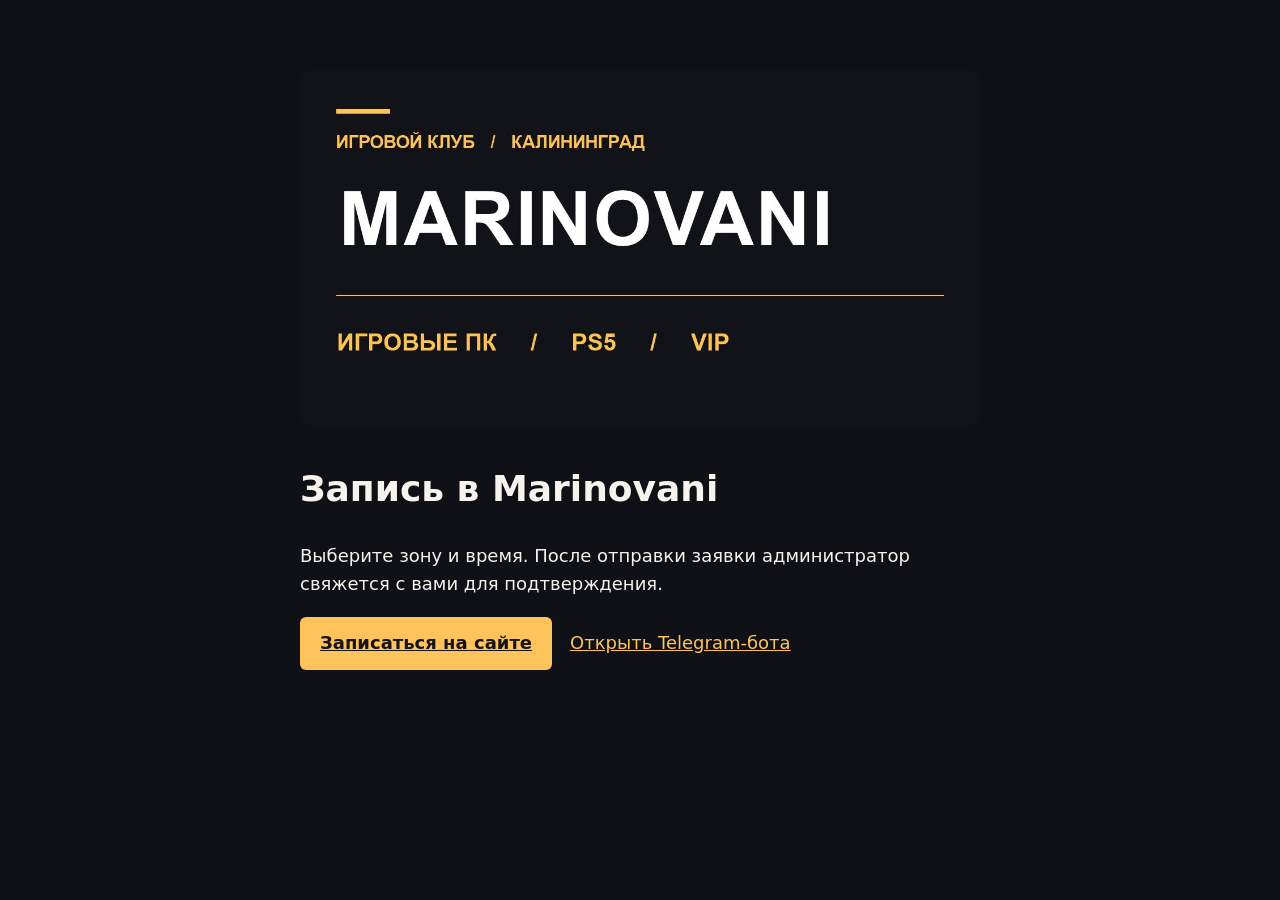
<file: docs/index.html>
<!doctype html>
<html lang="ru"><head>
<meta charset="utf-8"><meta name="viewport" content="width=device-width,initial-scale=1">
<title>Marinovani — игровой клуб в Калининграде</title>
<meta name="description" content="Marinovani — компьютерный клуб в Калининграде с игровыми ПК и залами PS5. Оставьте заявку на сайте или в Telegram. Администратор подтвердит время.">
<link rel="canonical" href="http://89.127.206.24:8101/">
<meta property="og:type" content="website"><meta property="og:url" content="https://nnemiha.github.io/PC-CLUB-site/">
<meta property="og:title" content="Marinovani — компьютерный клуб в Калининграде">
<meta property="og:description" content="ПК, PS5 и VIP-зоны. Выберите время и оставьте заявку.">
<meta property="og:image" content="https://nnemiha.github.io/PC-CLUB-site/marinovani-preview.jpg">
<meta property="og:image:width" content="1200"><meta property="og:image:height" content="630"><meta property="og:image:type" content="image/jpeg"><meta property="og:image:alt" content="Marinovani · ПК и PS5 · Калининград">
<meta name="twitter:card" content="summary_large_image">
<style>html{color-scheme:dark;background:#101116;color:#f6f3ec;font:18px/1.6 system-ui}main{max-width:680px;margin:6vh auto;padding:16px}img{width:100%;border-radius:12px}a{color:#ffc35b}a:first-of-type{display:inline-block;background:#ffc35b;color:#151419;padding:12px 20px;margin:0 18px 12px 0;border-radius:6px;font-weight:700}</style></head>
<body><main><img src="marinovani-preview.jpg" width="1200" height="630" style="height:auto" alt="Marinovani, Калининград"><h1>Запись в Marinovani</h1><p>Выберите зону и время. После отправки заявки администратор свяжется с вами для подтверждения.</p><a href="http://89.127.206.24:8101/#booking">Записаться на сайте</a><a href="https://t.me/imangelo_bot">Открыть Telegram-бота</a></main></body></html>
</file>
